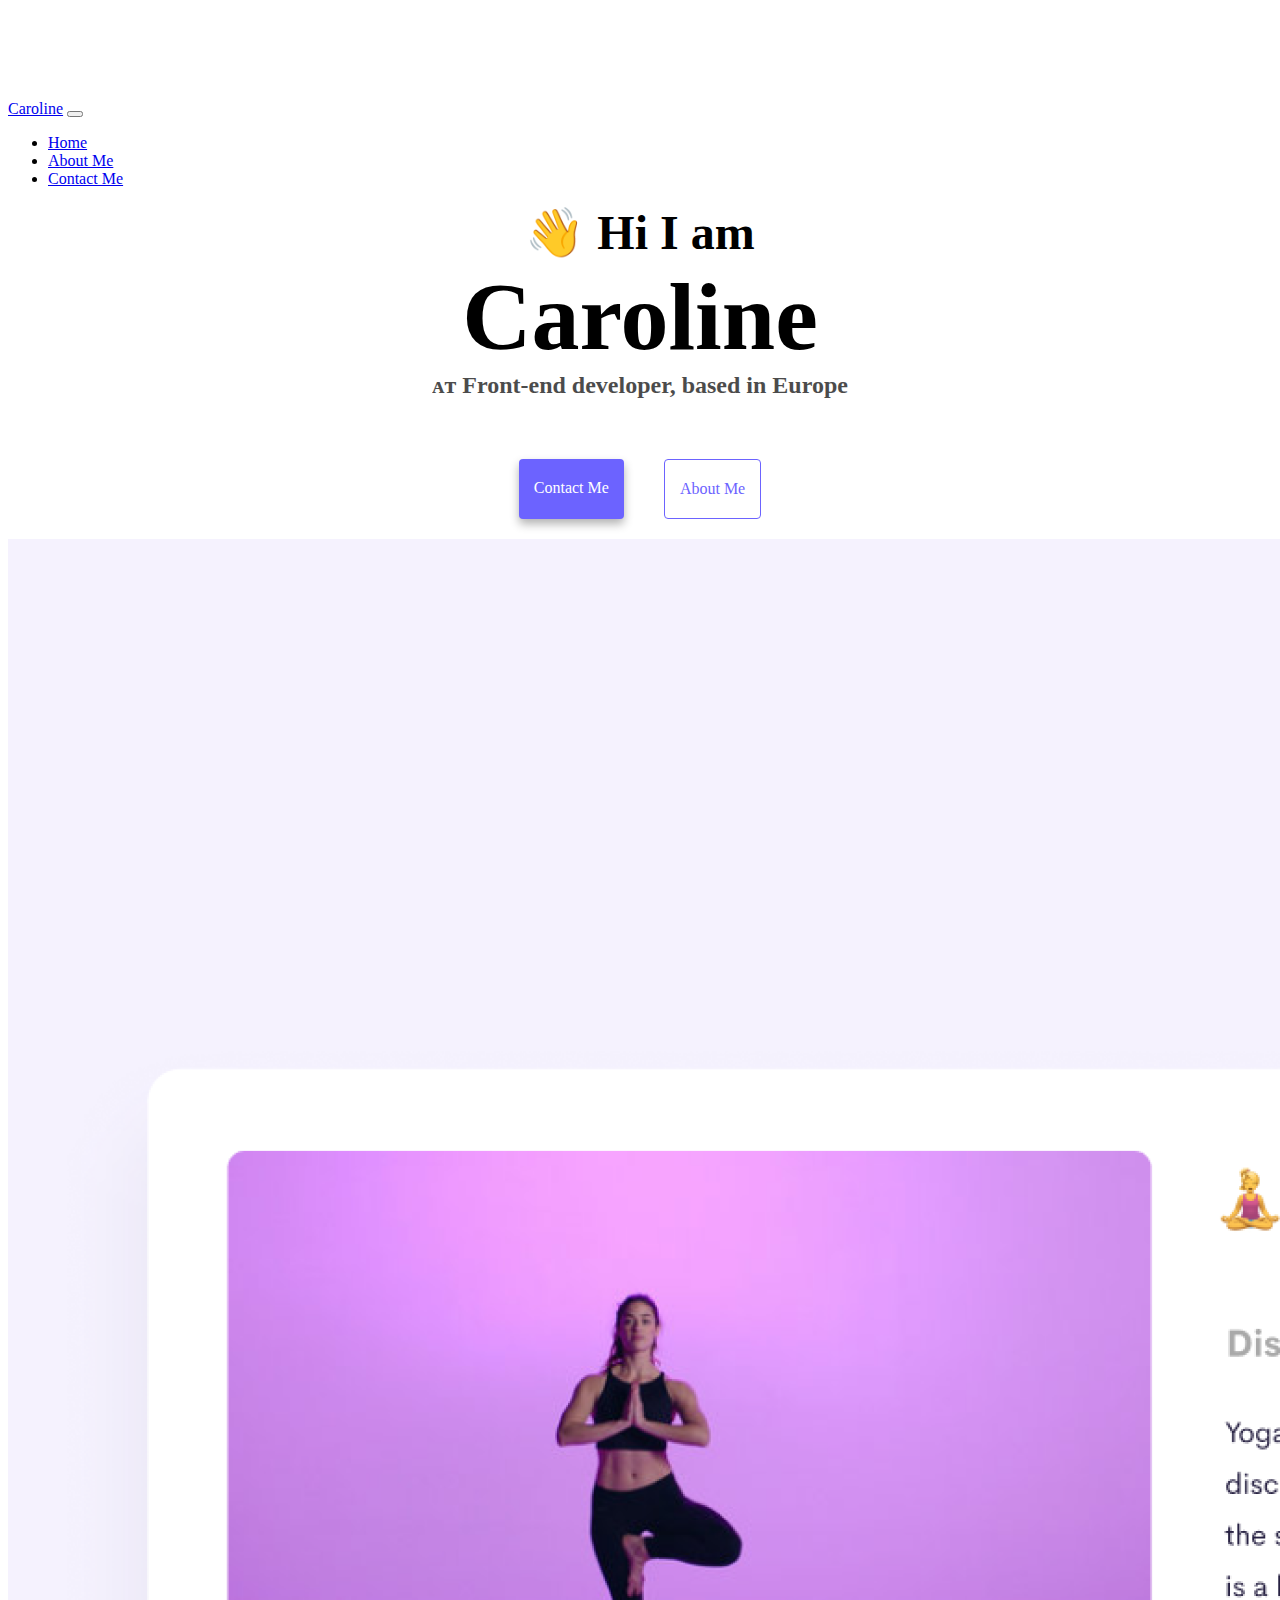
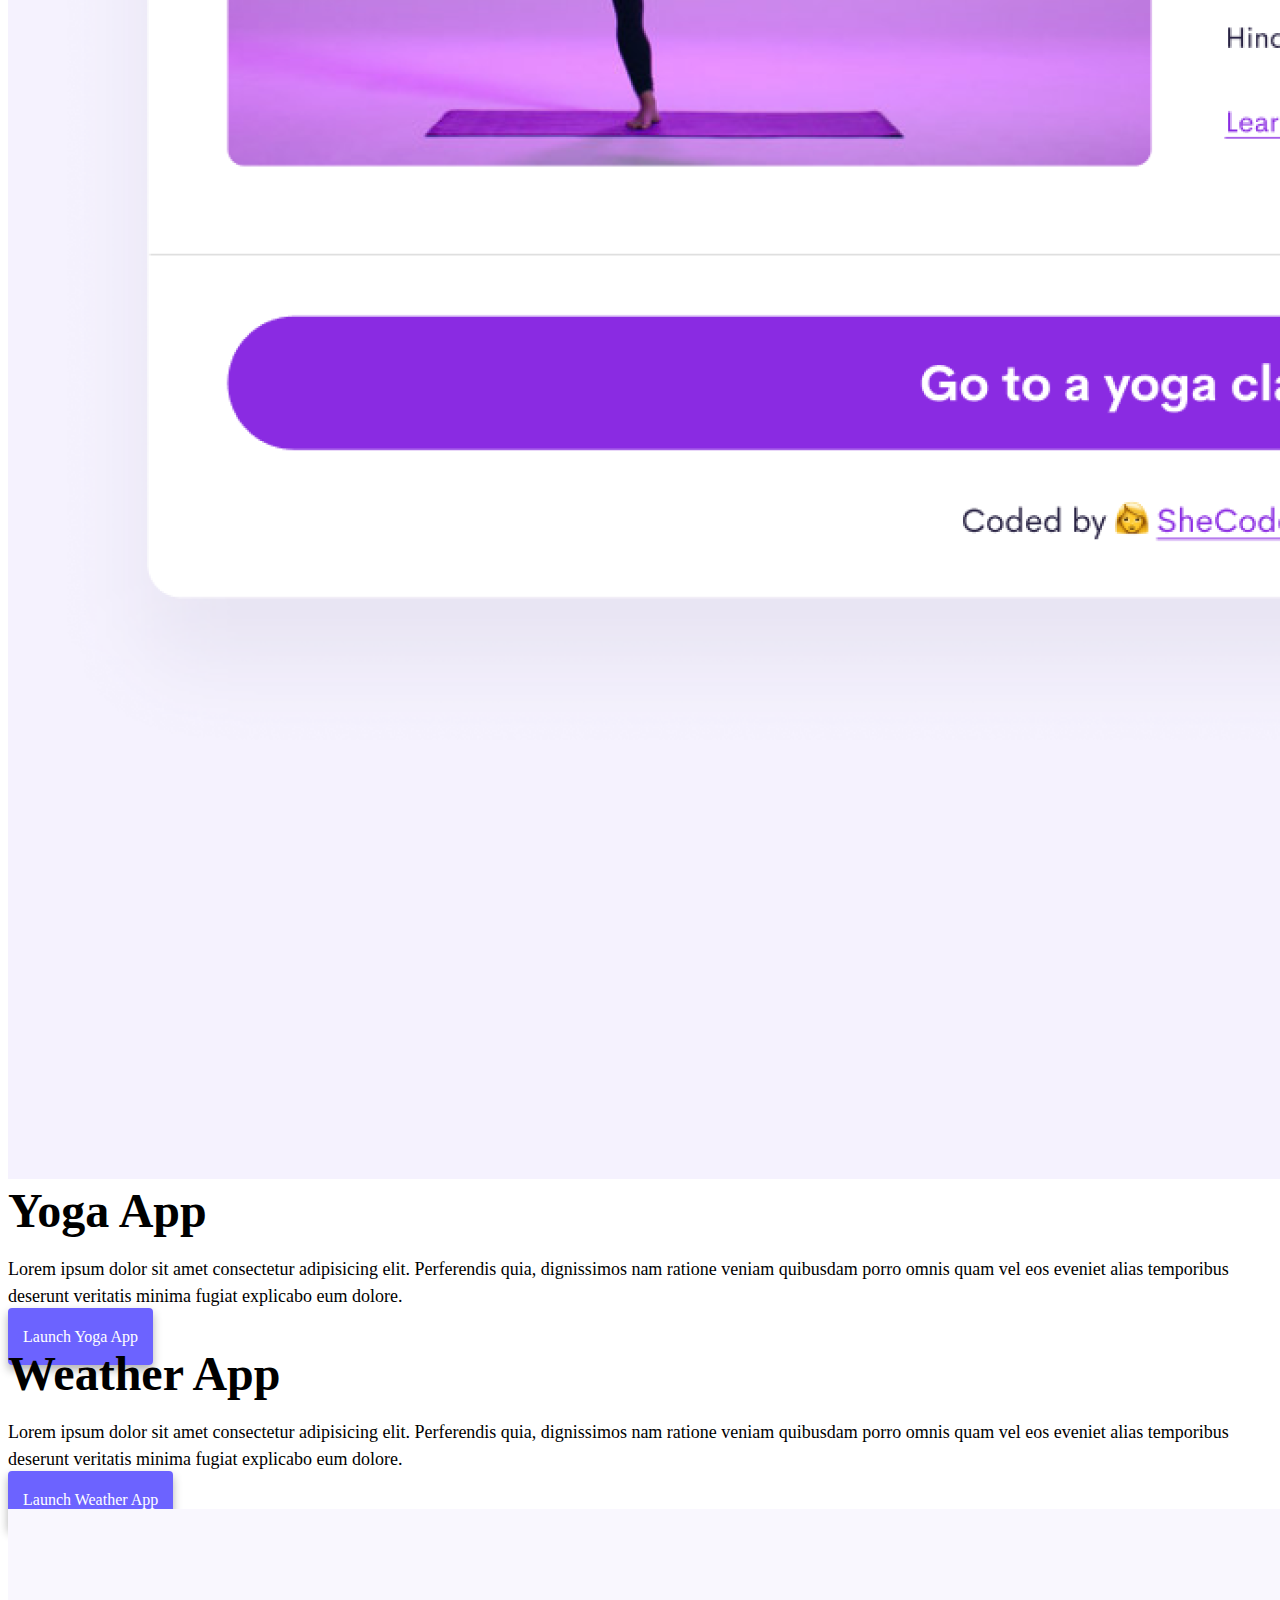
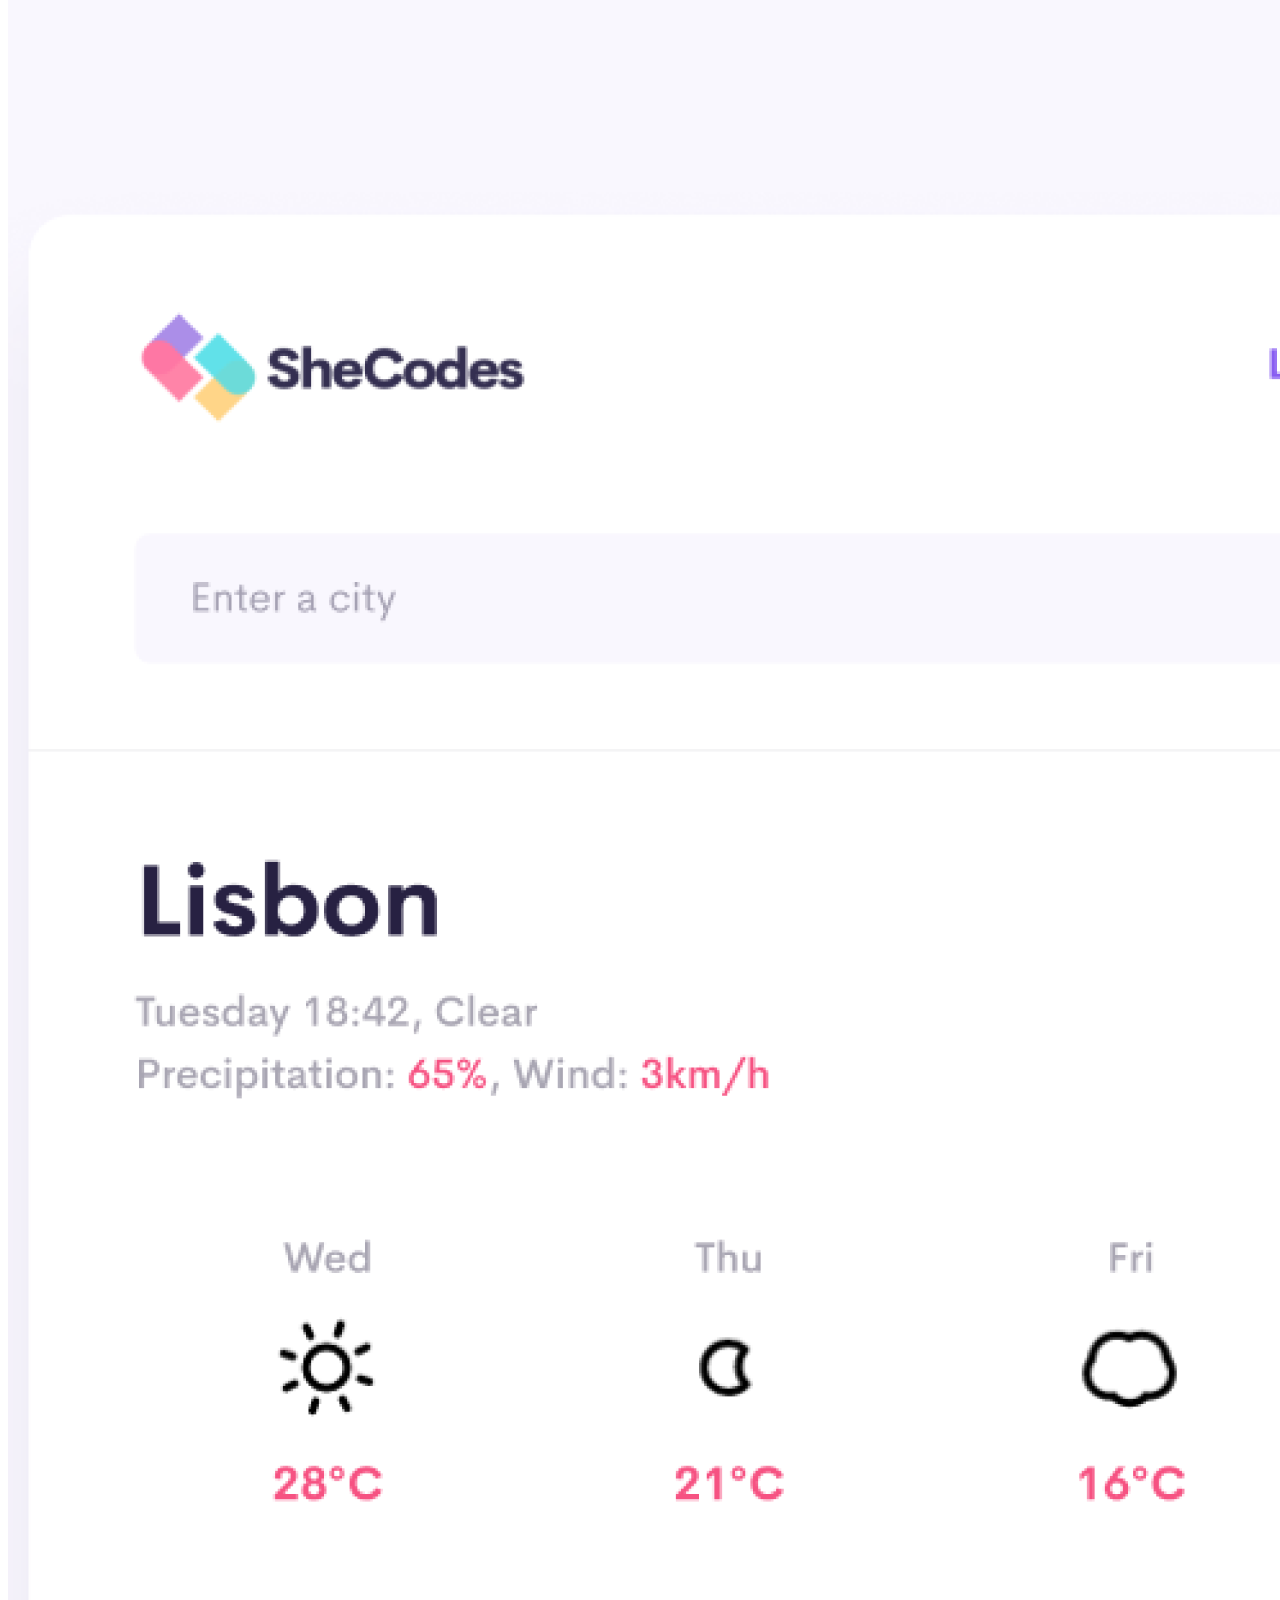
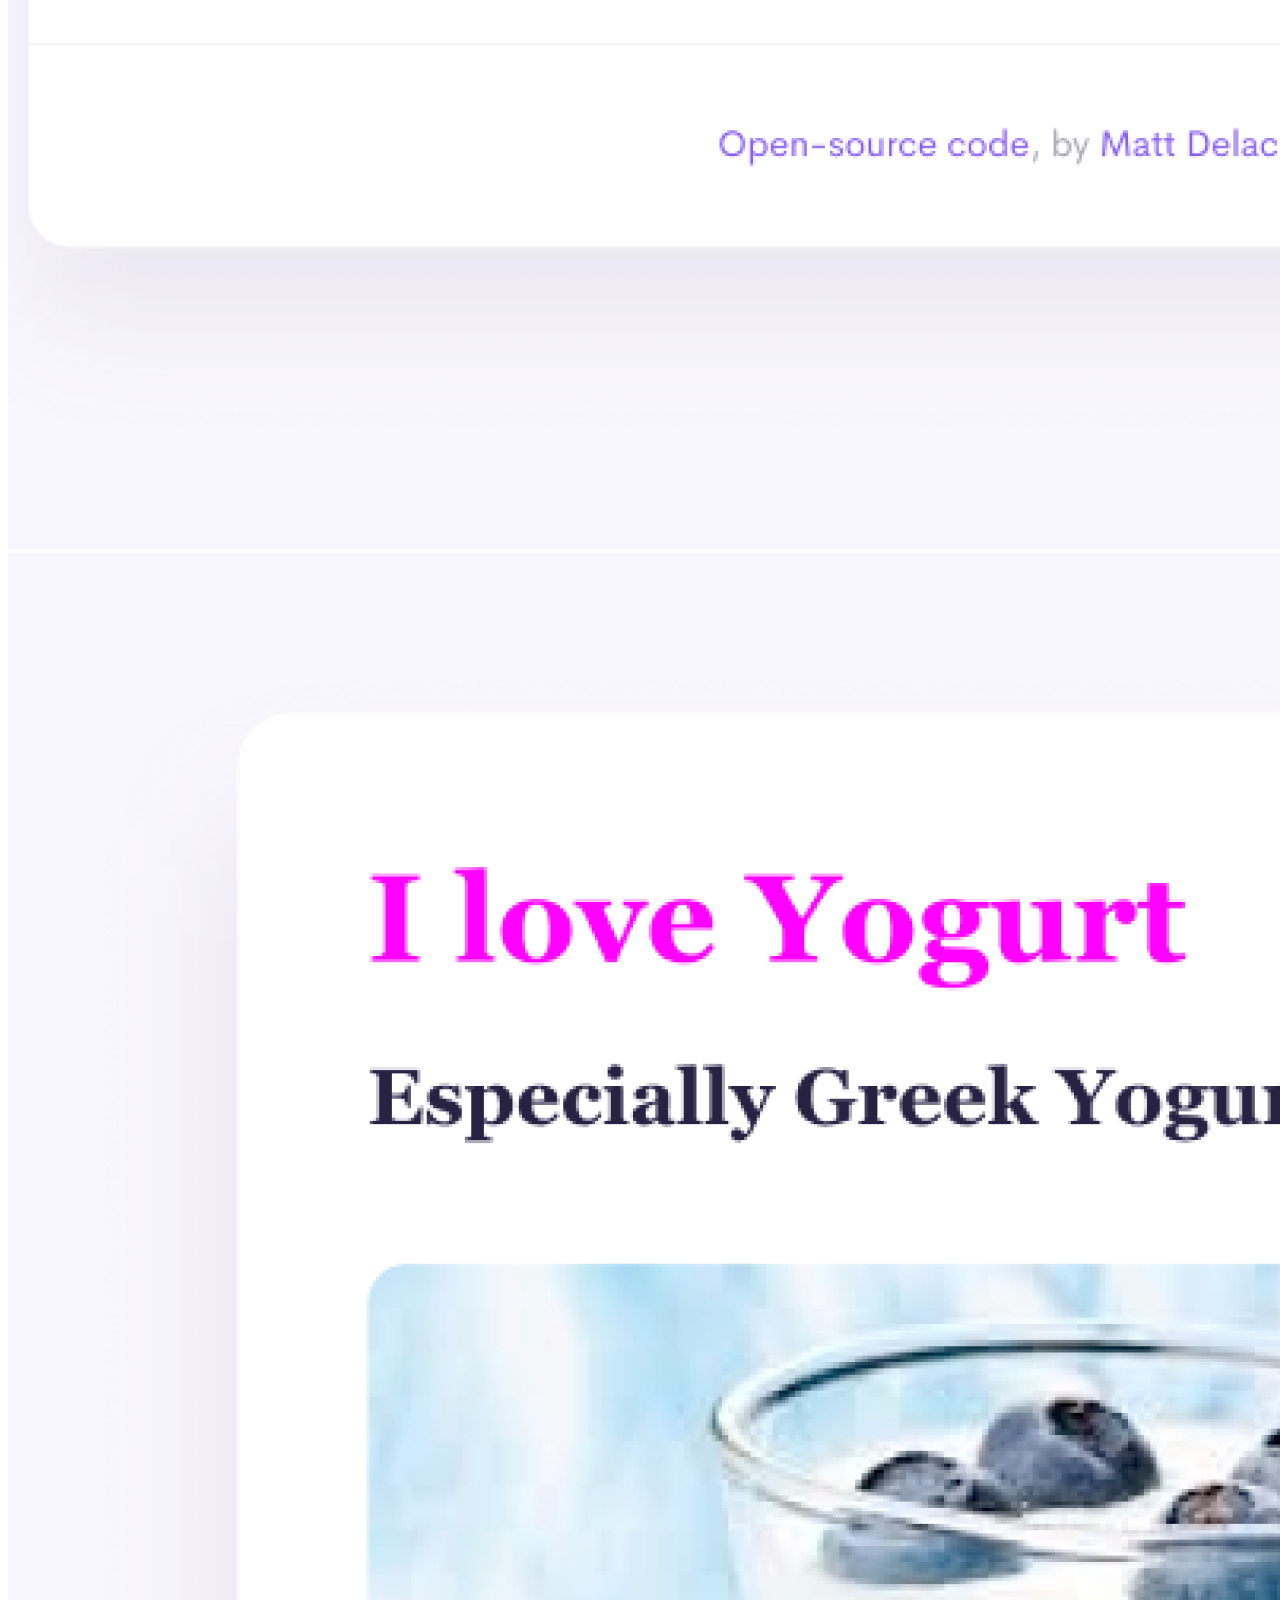
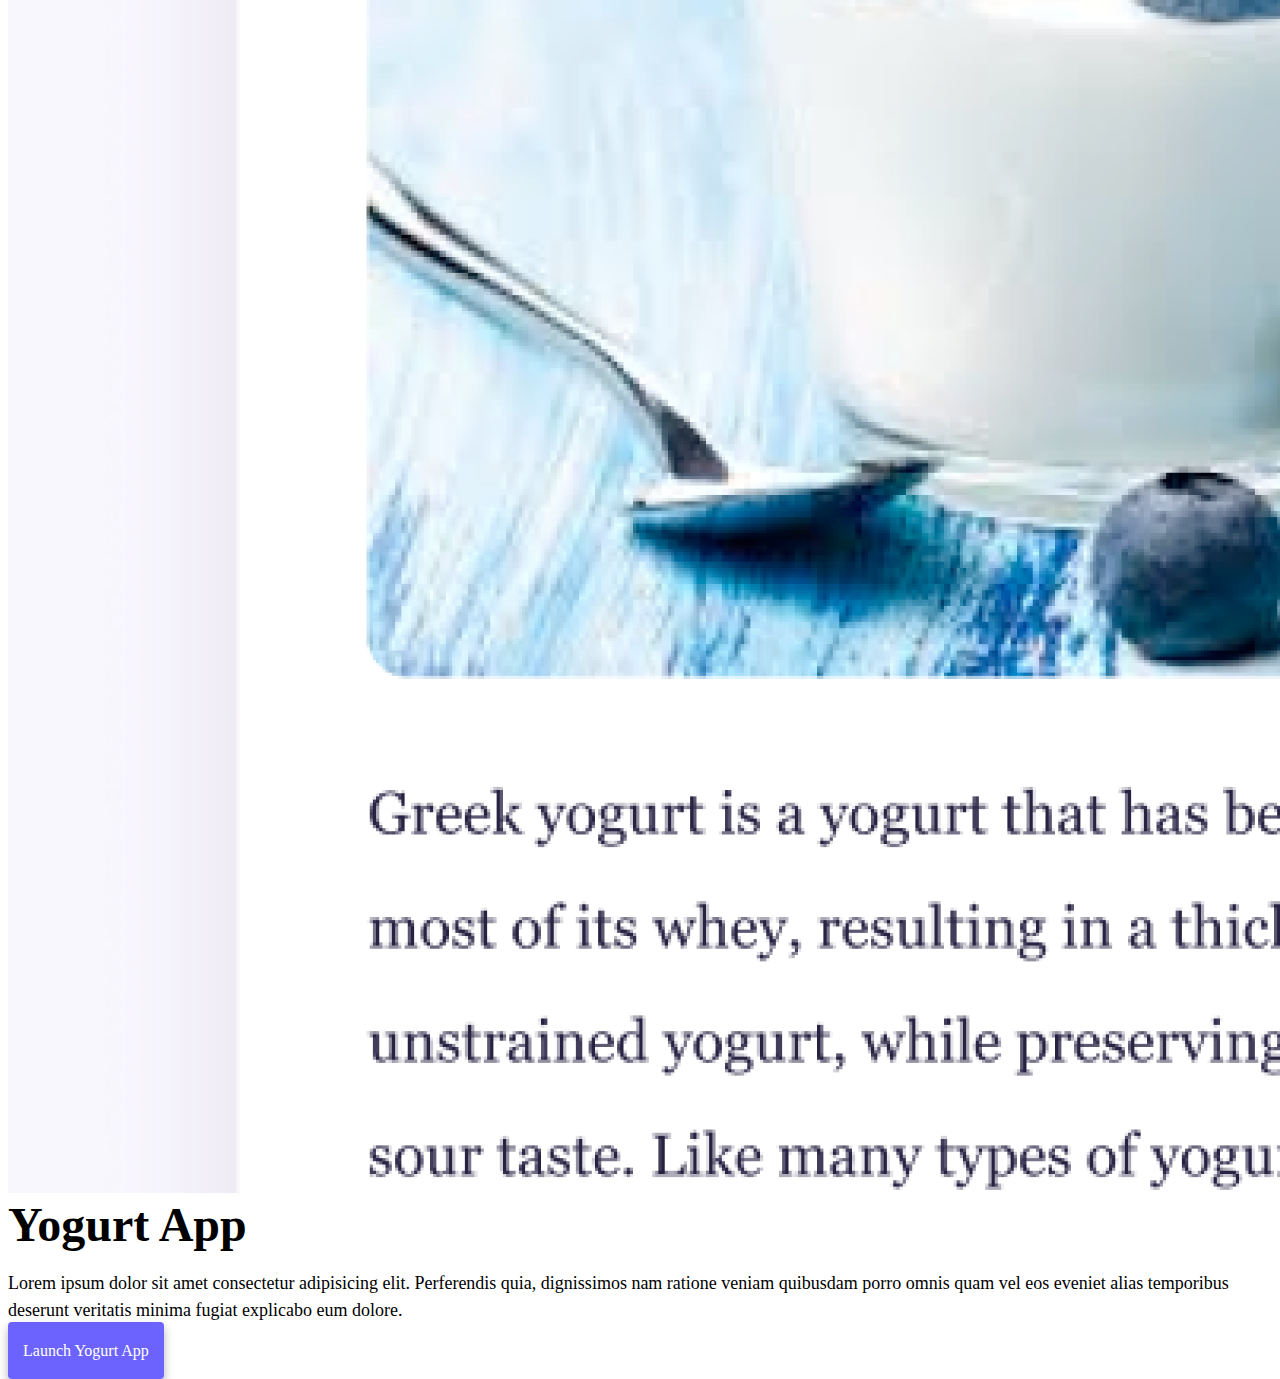
<file: index.html>
<!DOCTYPE html>
<html lang="en">
  <head>
    <meta charset="UTF-8" />
    <meta http-equiv="X-UA-Compatible" content="IE=edge" />
    <meta name="viewport" content="width=device-width, initial-scale=1.0" />
    <title>Front-end developer - Caroline</title>
    <link
      href="https://cdn.jsdelivr.net/npm/bootstrap@5.2.0-beta1/dist/css/bootstrap.min.css"
      rel="stylesheet"
      integrity="sha384-0evHe/X+R7YkIZDRvuzKMRqM+OrBnVFBL6DOitfPri4tjfHxaWutUpFmBp4vmVor"
      crossorigin="anonymous"
    />
    <link rel="stylesheet" href="/css/styles.css" />
    <meta
      name="description"
      content="Caroline is a front-end developer based in Europe, check out her projects and contact her for job inquiries"
    />
  </head>
  <body>
    <nav class="navbar navbar-expand-lg bg-light fixed-top">
      <div class="container-fluid">
        <a class="navbar-brand" href="#">Caroline</a>
        <button
          class="navbar-toggler"
          type="button"
          data-bs-toggle="collapse"
          data-bs-target="#navbarNav"
          aria-controls="navbarNav"
          aria-expanded="false"
          aria-label="Toggle navigation"
        >
          <span class="navbar-toggler-icon"></span>
        </button>
        <div class="collapse navbar-collapse" id="navbarNav">
          <ul class="navbar-nav">
            <li class="nav-item">
              <a class="nav-link active" aria-current="page" href="/">Home</a>
            </li>

            <li class="nav-item">
              <a class="nav-link" href="/about.html">About Me</a>
            </li>
            <li class="nav-item">
              <a class="nav-link" href="/about.html#contact">Contact Me</a>
            </li>
          </ul>
        </div>
      </div>
    </nav>

    <h2>👋 Hi I am</h2>
    <h1>Caroline</h1>
    <h3>ᴀᴛ Front-end developer, based in Europe</h3>
    <div class="navigation-links mb-5">
      <a
        href="/about.html#contact"
        class="primary-link"
        title="Contact Caroline"
        >Contact me</a
      >
      <a href="/about.html" class="about-link" title="About Caroline"
        >About me</a
      >
    </div>
    <div class="container">
      <div class="row d-flex flex-wrap">
        <div class="col-md-6">
          <img
            src="/images/yoga.png"
            alt="yoga project"
            class="img-fluid rounded d-none d-sm-block"
          />
        </div>
        <div class="col-md-6">
          <h2 class="mb-3">Yoga App</h2>
          <p>
            Lorem ipsum dolor sit amet consectetur adipisicing elit. Perferendis
            quia, dignissimos nam ratione veniam quibusdam porro omnis quam vel
            eos eveniet alias temporibus deserunt veritatis minima fugiat
            explicabo eum dolore.
          </p>
          <div class="mt-5">
            <a href="#" class="primary-link project-link" title="Yoga App"
              >Launch Yoga App</a
            >
          </div>
        </div>
      </div>
      <div class="row mt-5">
        <div class="col-md-6">
          <h2 class="mb-3">Weather App</h2>
          <p>
            Lorem ipsum dolor sit amet consectetur adipisicing elit. Perferendis
            quia, dignissimos nam ratione veniam quibusdam porro omnis quam vel
            eos eveniet alias temporibus deserunt veritatis minima fugiat
            explicabo eum dolore.
          </p>
          <div class="mt-5">
            <a href="#" class="primary-link project-link" title="Weather App"
              >Launch Weather App</a
            >
          </div>
        </div>
        <div class="col-md-6">
          <img
            src="/images/weather.png"
            alt="weather app project"
            class="img-fluid rounded d-none d-sm-block"
          />
        </div>
      </div>
      <div class="row mt-5 mb-5">
        <div class="col-md-6">
          <img
            src="/images/yogurt.png"
            alt="yogurt project"
            class="img-fluid rounded d-none d-sm-block"
          />
        </div>
        <div class="col-md-6">
          <h2 class="mb-3">Yogurt App</h2>
          <p>
            Lorem ipsum dolor sit amet consectetur adipisicing elit. Perferendis
            quia, dignissimos nam ratione veniam quibusdam porro omnis quam vel
            eos eveniet alias temporibus deserunt veritatis minima fugiat
            explicabo eum dolore.
          </p>
          <div class="mt-5">
            <a href="#" class="primary-link project-link" title="Yogurt App"
              >Launch Yogurt App</a
            >
          </div>
        </div>
      </div>
    </div>
    <script
      src="https://cdn.jsdelivr.net/npm/bootstrap@5.2.0-beta1/dist/js/bootstrap.bundle.min.js"
      integrity="sha384-pprn3073KE6tl6bjs2QrFaJGz5/SUsLqktiwsUTF55Jfv3qYSDhgCecCxMW52nD2"
      crossorigin="anonymous"
    ></script>
  </body>
</html>
</file>
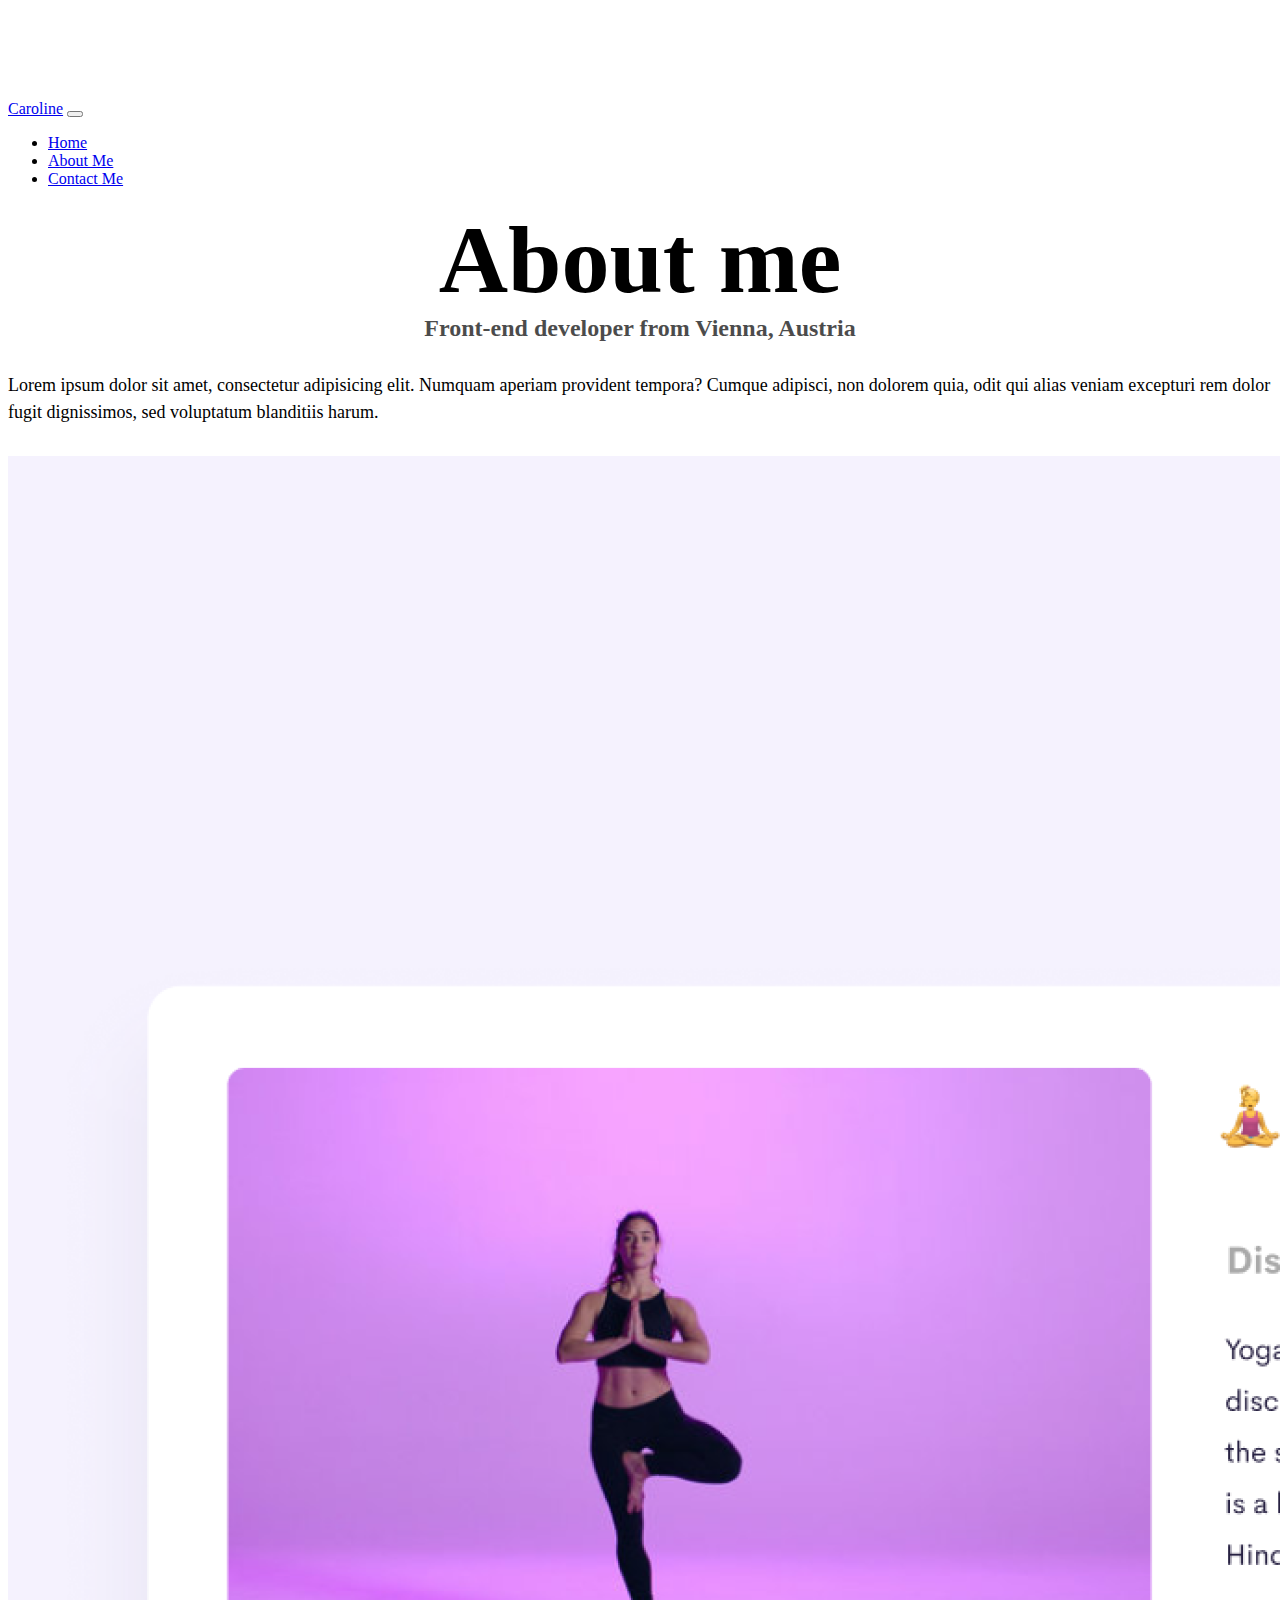
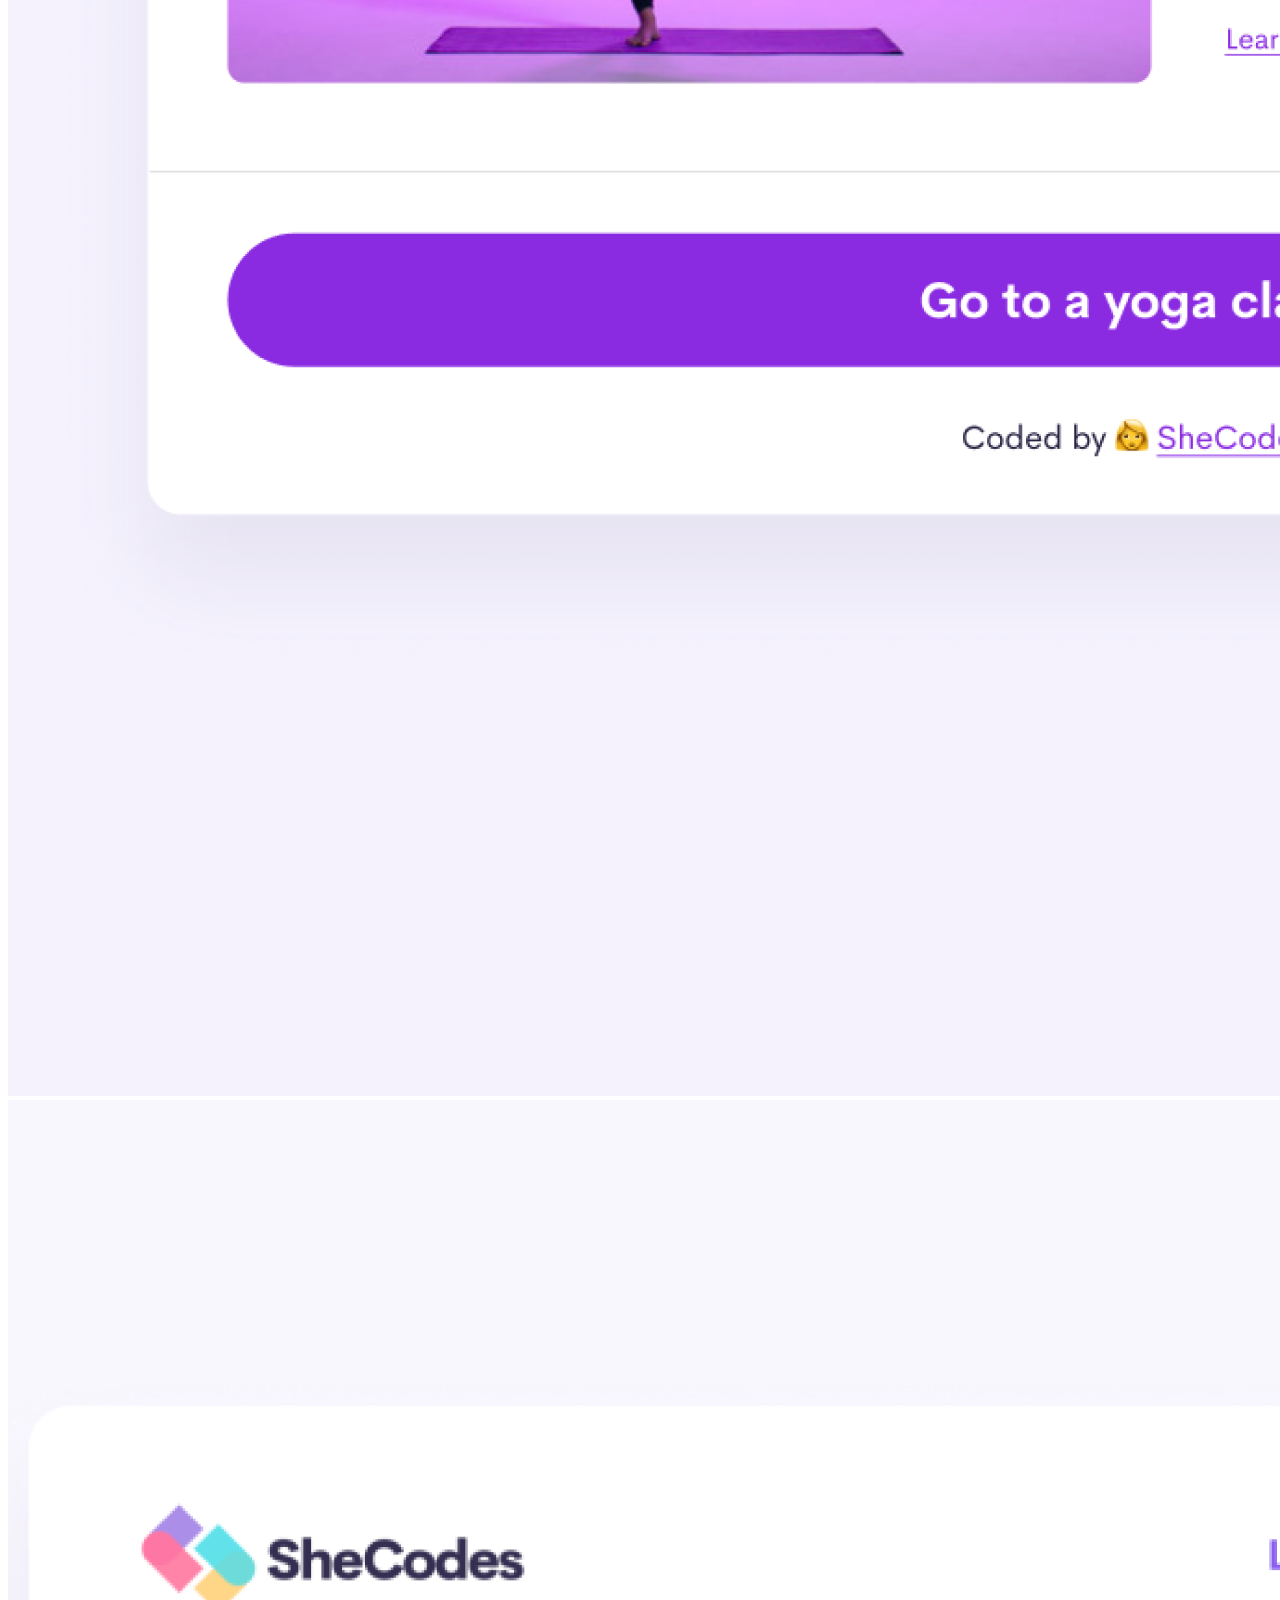
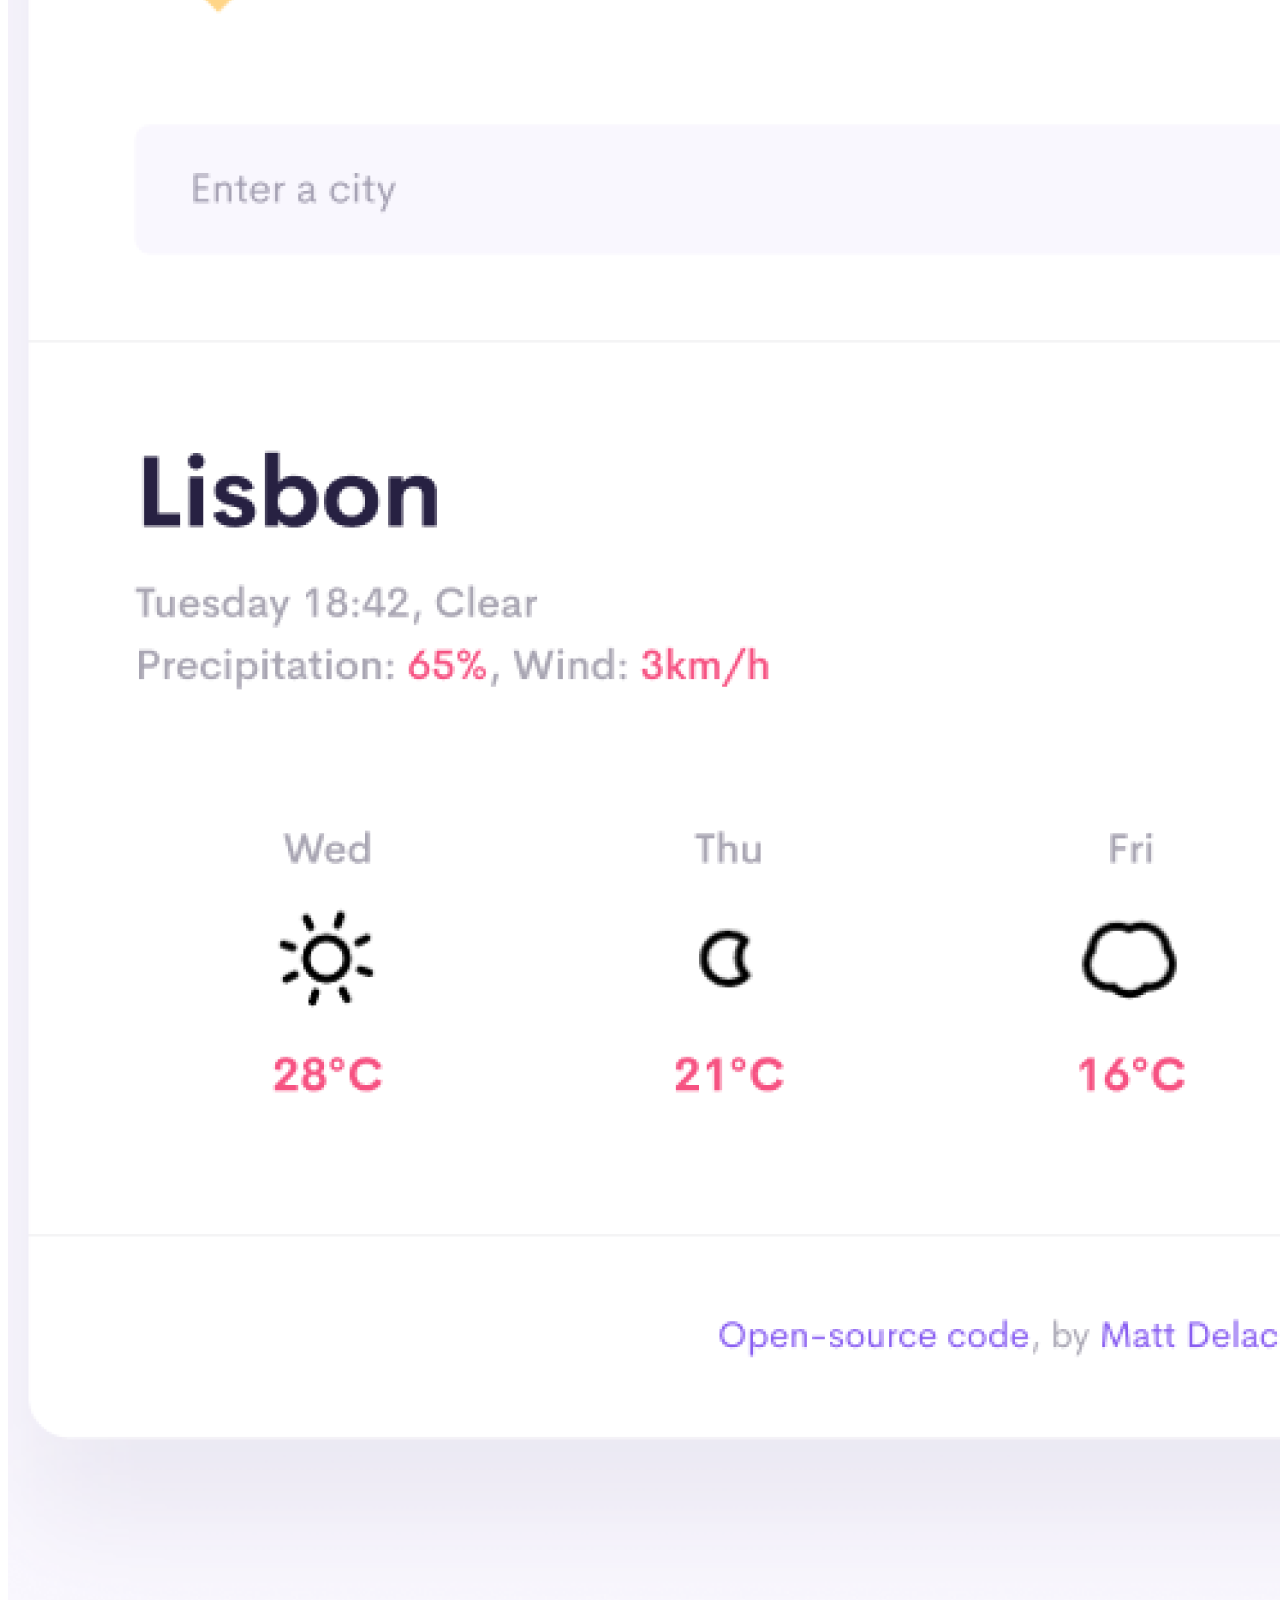
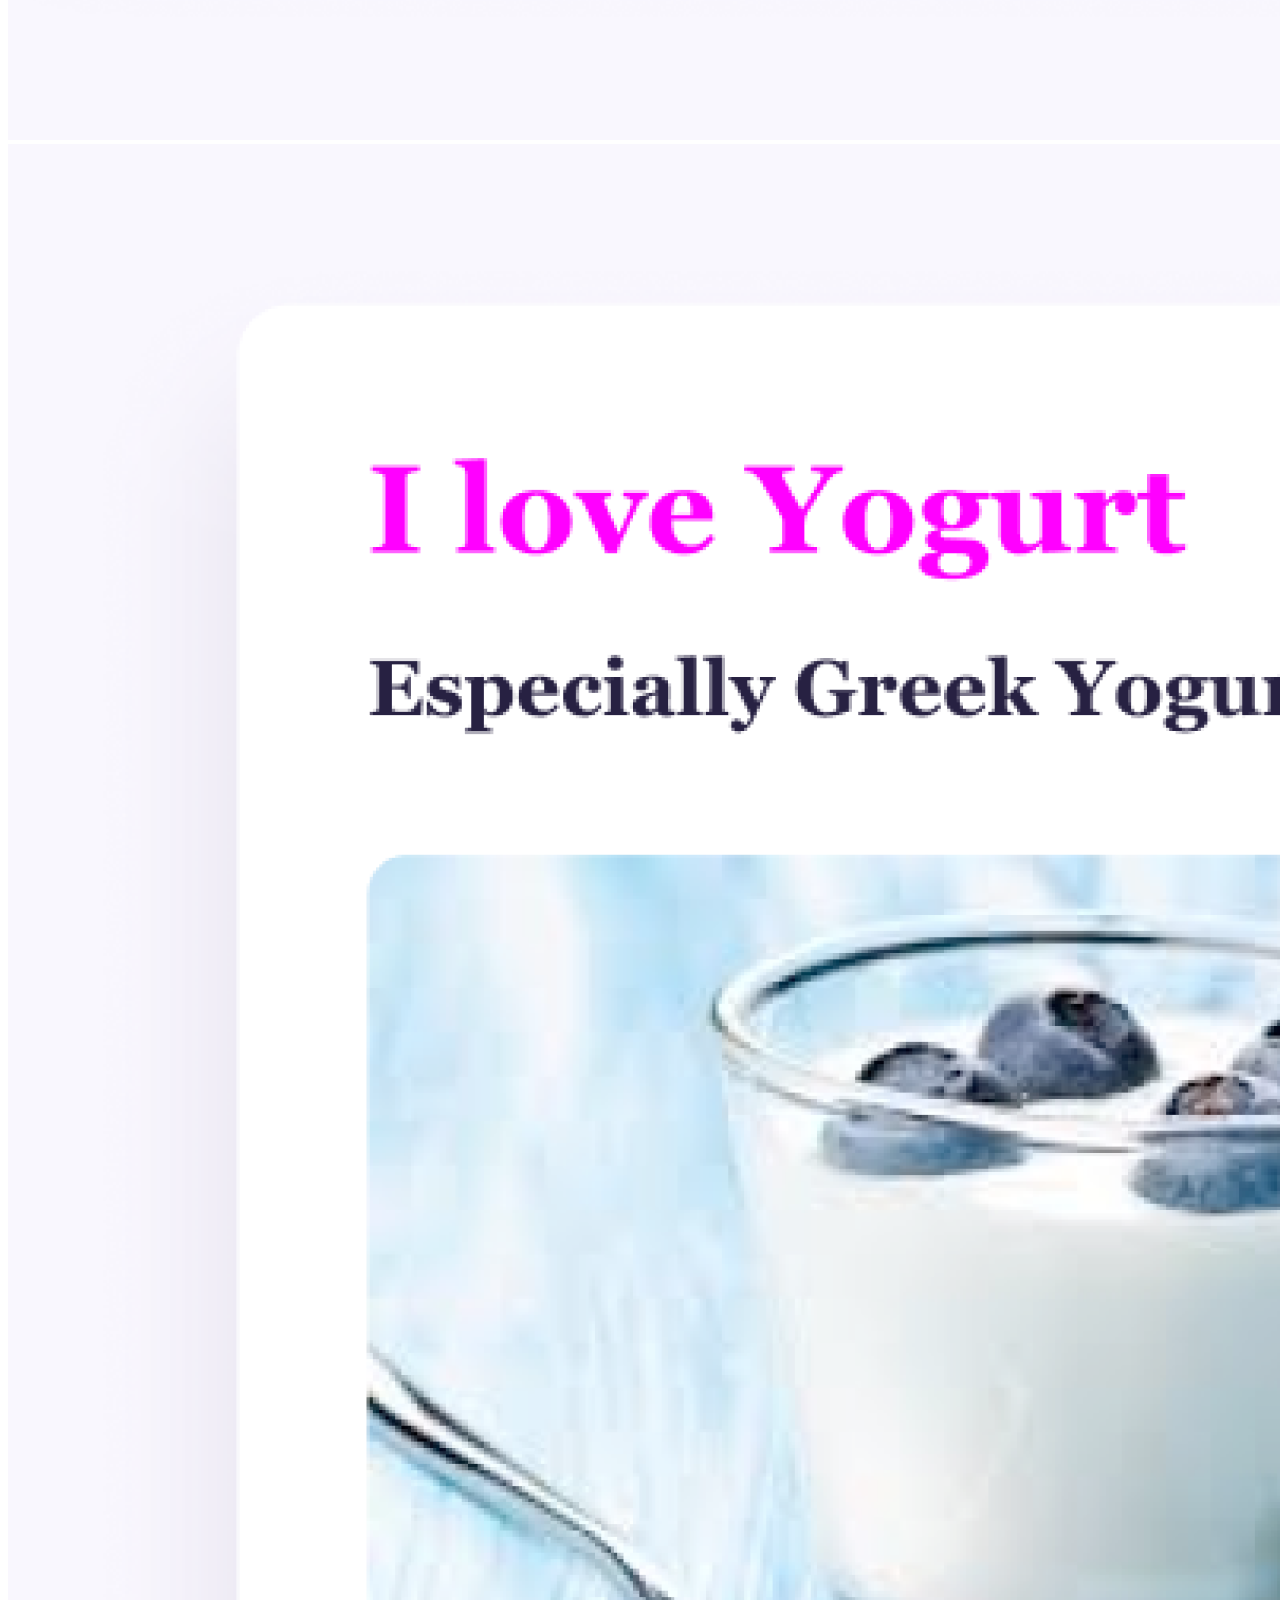
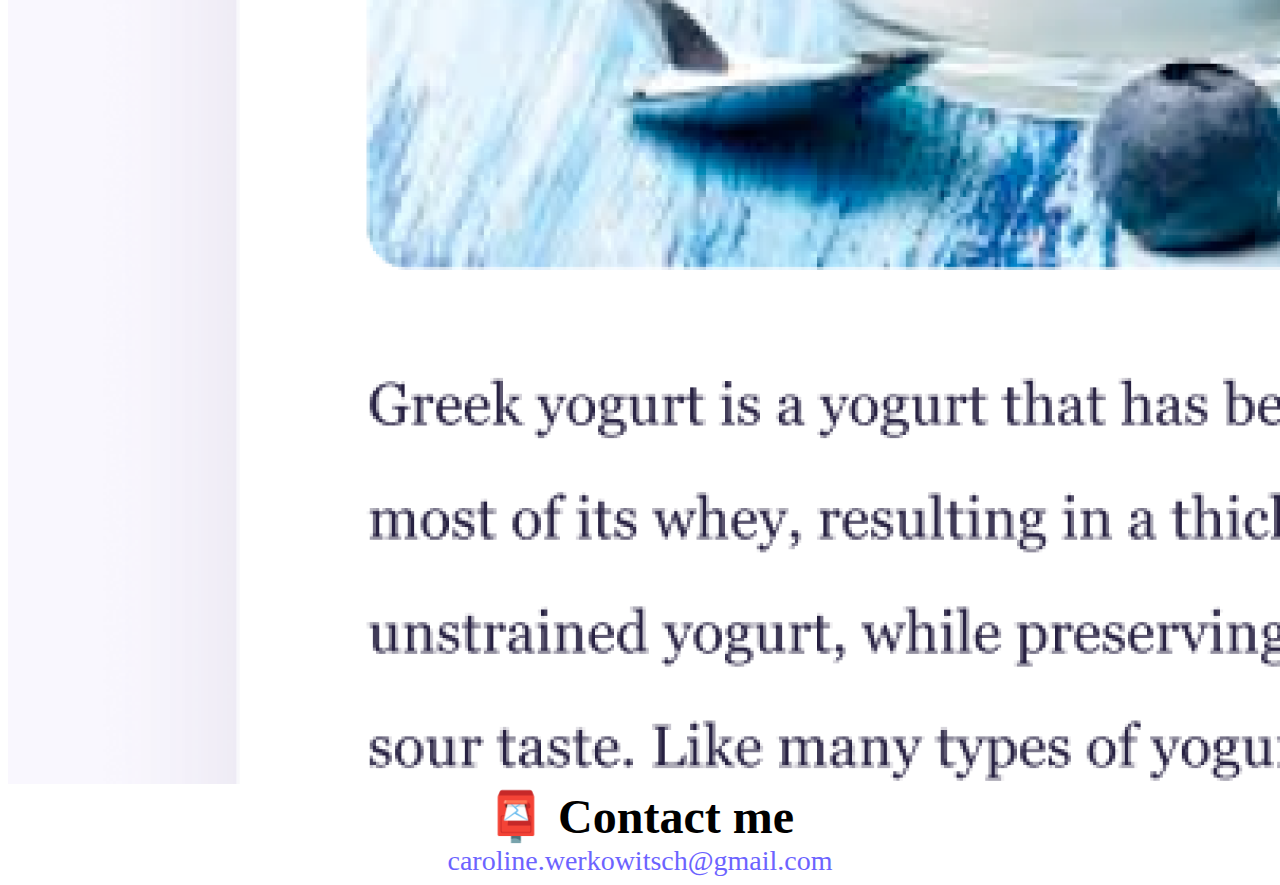
<file: about.html>
<!DOCTYPE html>
<html lang="en">
  <head>
    <meta charset="UTF-8" />
    <meta http-equiv="X-UA-Compatible" content="IE=edge" />
    <meta name="viewport" content="width=device-width, initial-scale=1.0" />
    <link
      href="https://cdn.jsdelivr.net/npm/bootstrap@5.2.0-beta1/dist/css/bootstrap.min.css"
      rel="stylesheet"
      integrity="sha384-0evHe/X+R7YkIZDRvuzKMRqM+OrBnVFBL6DOitfPri4tjfHxaWutUpFmBp4vmVor"
      crossorigin="anonymous"
    />
    <link rel="stylesheet" href="css/styles.css" />
    <title>About me - Caroline</title>
    <meta
      name="description"
      content="About Caroline - a front-end developer from Vienna, Austria"
    />
  </head>
  <body>
    <nav class="navbar navbar-expand-lg bg-light fixed-top">
      <div class="container-fluid">
        <a class="navbar-brand" href="#">Caroline</a>
        <button
          class="navbar-toggler"
          type="button"
          data-bs-toggle="collapse"
          data-bs-target="#navbarNav"
          aria-controls="navbarNav"
          aria-expanded="false"
          aria-label="Toggle navigation"
        >
          <span class="navbar-toggler-icon"></span>
        </button>
        <div class="collapse navbar-collapse" id="navbarNav">
          <ul class="navbar-nav">
            <li class="nav-item">
              <a class="nav-link active" aria-current="page" href="/">Home</a>
            </li>
            <li class="nav-item">
              <a class="nav-link" href="/about.html">About Me</a>
            </li>
            <li class="nav-item">
              <a class="nav-link" href="/about.html#contact">Contact Me</a>
            </li>
          </ul>
        </div>
      </div>
    </nav>

    <h1>About me</h1>
    <h3>Front-end developer from Vienna, Austria</h3>
    <div class="about-paragraphs text-center">
      <p>
        Lorem ipsum dolor sit amet, consectetur adipisicing elit. Numquam
        aperiam provident tempora? Cumque adipisci, non dolorem quia, odit qui
        alias veniam excepturi rem dolor fugit dignissimos, sed voluptatum
        blanditiis harum.
      </p>
      <div class="container">
        <div class="row">
          <div class="col-sm-4">
            <img
              src="/images/yoga.png"
              alt="yoga project"
              class="img-fluid shadow rounded p-2 mb-4"
            />
          </div>
          <div class="col-sm-4">
            <img
              src="/images/weather.png"
              alt="weather app project"
              class="img-fluid shadow rounded p-2 mb-4"
            />
          </div>
          <div class="col-sm-4">
            <img
              src="/images/yogurt.png"
              alt="yogurt project"
              class="img-fluid shadow rounded p-2 mb-4"
            />
          </div>
        </div>
      </div>
    </div>
    <div id="contact" class="mt-5 mb-5">
      <h2>📮 Contact me</h2>
      <a href="mailto:[caroline.werkowitsch@gmail.com]" class="email-link">
        caroline.werkowitsch@gmail.com
      </a>
    </div>
    <script
      src="https://cdn.jsdelivr.net/npm/bootstrap@5.2.0-beta1/dist/js/bootstrap.bundle.min.js"
      integrity="sha384-pprn3073KE6tl6bjs2QrFaJGz5/SUsLqktiwsUTF55Jfv3qYSDhgCecCxMW52nD2"
      crossorigin="anonymous"
    ></script>
  </body>
</html>
</file>
<file: css/styles.css>
:root {
  --primary-color: #6c63ff;
  --secondary-color: #f5f2fe;
  --box-shadow: 0 5px 10px rgba(0, 0, 0, 0.3);
}

body {
  margin-top: 100px;
}

h1,
h2,
h3 {
  text-align: center;
  margin: 0;
}

h1 {
  font-size: 96px;
}

h2 {
  font-size: 48px;
}

h3 {
  font-size: 24px;
  opacity: 0.7;
}

p {
  font-size: 18px;
  line-height: 1.5;
}

.navigation-links {
  display: flex;
  margin-top: 40px;
  justify-content: center;
}

.navigation-links a {
  margin: 20px;
  border-radius: 4px;
  padding: 20px 15px;
  text-decoration: none;
  text-transform: capitalize;
}

.primary-link {
  border-radius: 4px;
  padding: 20px 15px;
  text-decoration: none;
  text-transform: capitalize;
  background: var(--primary-color);
  box-shadow: var(--box-shadow);
  color: white;
}

.about-link {
  color: var(--primary-color);
  border: 1px solid var(--primary-color);
}

.homepage-link {
  color: var(--primary-color);
  text-align: center;
  display: block;
}

.about-paragraphs p {
  margin: 30px 0;
}

.email-link {
  display: flex;
  justify-content: center;
  color: var(--primary-color);
  font-size: 28px;
  text-decoration: none;
}

.email-link:hover {
  text-decoration: underline;
}

.container h2 {
  text-align: left;
}

@media (max-width: 576px) {
  h1 {
    font-size: 48px;
    line-height: 1.5;
  }

  h2 {
    font-size: 32px;
   
  }

  .container h2 {
    text-align: center;
  }

  p {
    text-align: center;
  }

  .project-link {
    display: block;
    text-align: center;
    margin: 0 20px;
  }

  .email-link {
    font-size: 22px;
  }
}
</file>
